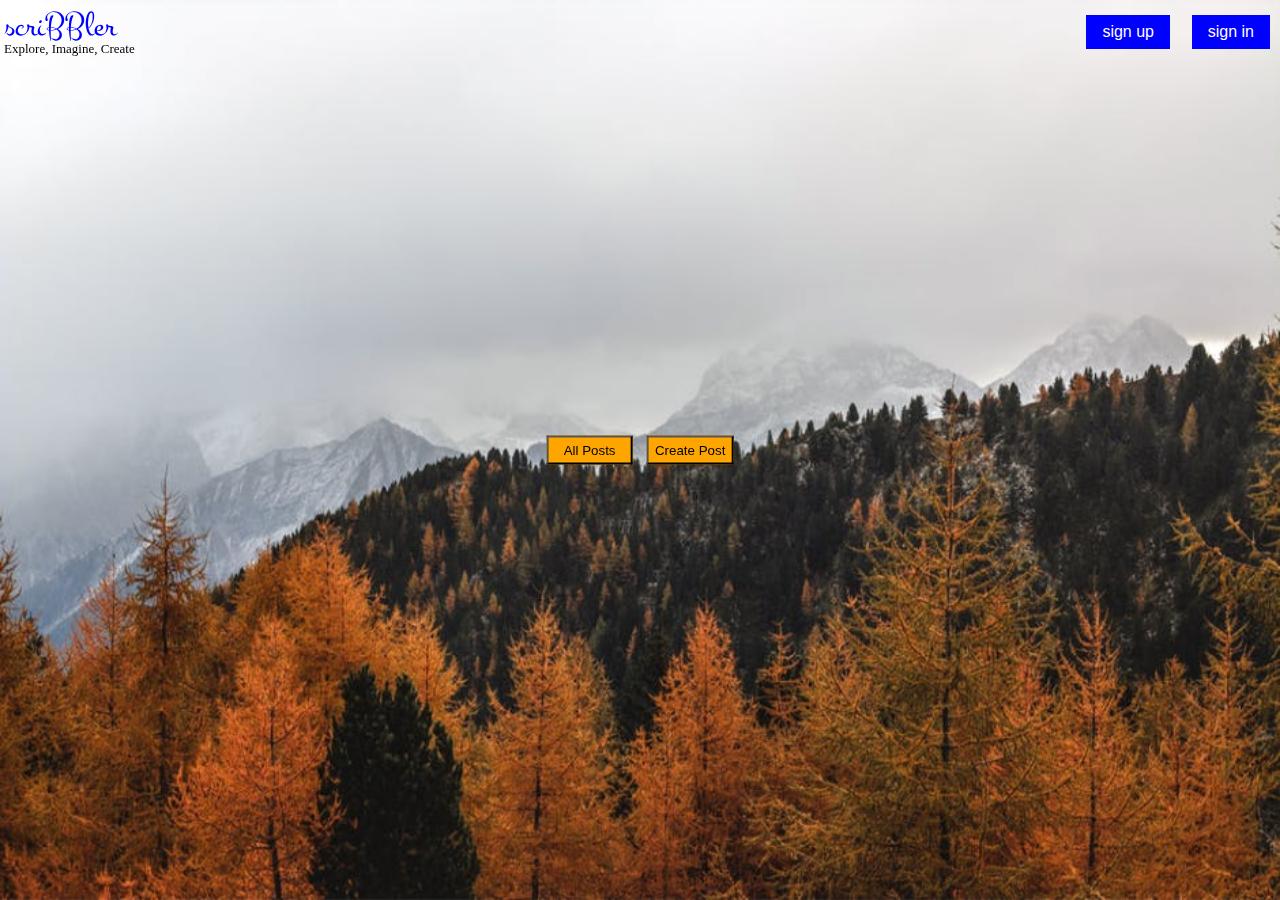
<file: Course+6+Project+Stub+-+Scribbler/index.html>
<!DOCTYPE html>
<html>

<head>
    <title> scriBBler home page</title>
    <link href="https://fonts.googleapis.com/css?family=Montez&display=swap" rel="stylesheet">
    
    <meta name="viewport" content="width=device-width, initial-scale=1">
    <link rel="stylesheet" href="index.css"/>
    <script src="index.js"></script>
    
   
</head>

<body >
    <img src="./images/background.jpg">

        <div class="header">
            <div class="logo">scriBBler</div>
            <div class="sub-logo">Explore, Imagine, Create </div>
            <buttom class="signin" onclick="signinmodal()">sign in</buttom>
            <buttom class="signup"  onclick="signupmodal()" >sign up</buttom>
        </div>
        <div class="overlay1"></div>

        <div class="container">
            
            <div class="signup-form">
               <div> 
                <span class="form-header">Get Started</span> 
                <span  class="close1" onclick="closesignupmodal()">&times;</span>
            </div>
            <hr></hr>
            
                <form action="" class="form1">
                    <div>
                        <label for="">Name</label>
                        <input placeholder="Enter your name" type="text" required>
                    </div>
                    <div>
                        <label for="">Username</label>
                        <input placeholder="Enter your username"  type="text" required>
                    </div>
                    <div>
                        <label for="">Password</label>
                        <input placeholder="Enter your password"  type="password" required>
                    </div>   
                    <div>
                        <label for="confirm-password">Confirm Password</label>
                        <input placeholder="re-enter your password"  type="password" required>
                    </div>
                     <button class="signup-sub">Sign Up</button>

                </form>
               
            
            </div>
            <div class="signin-form">
                <div>
                <span class="header1">Welcome Back!</span>
                <sapn class="close2" onclick="closesigninmodal()">&times;</sapn>
                </div>
                <hr></hr>
                <form action="" id="Signin-form">
                    <div>
                        <label for="Username">Username</label>
                        <input placeholder="Enter your username"  type="text" required>
                       
                    </div>
                    <div>
                        <label for="password">Password</label>
                        <input placeholder="Enter your password"  type="password" required>
                      
                    </div>
                    <button class="signin-sub">Sign In</button>
                    
                </form>
                <div class="extra">
                <span >Not a member?</span>
                <span class="anotherpage" onclick="switch1()" >Sign Up</span>
                 </div>
            </div>


            <div class="createpostspage">
                <form class="cform">
                   <div class="cfhead">
                        <span class="pen">Pen Your Post</span> 
                    
                         <span class="cfclose" onclick="closecreate()">&times;</span>
                        </div>
                        <hr></hr>
                    
                    <div class="Title">
                        <label for="">Title</label>
                        <textarea placeholder="Enter title of your post"  required></textarea>
                       
                    </div>
                       
                    
                    <div class="content">
                        <label for="">Content</label>
                        <textarea placeholder="Enter the contents of your post"  required></textarea> 
                     </div> 

                     <div class="create">
                        <button class="pcreate" >create</button>
                     </div>


                </form>
                
            </div>

            <div class="post">
                <button class="allposts" onclick="all_post()">All Posts</button>
                <button class="createposts" onclick="opencreatepage()">Create Post</button>
            
            </div>
         
        </div>
           
        
</body>


</html>
</file>
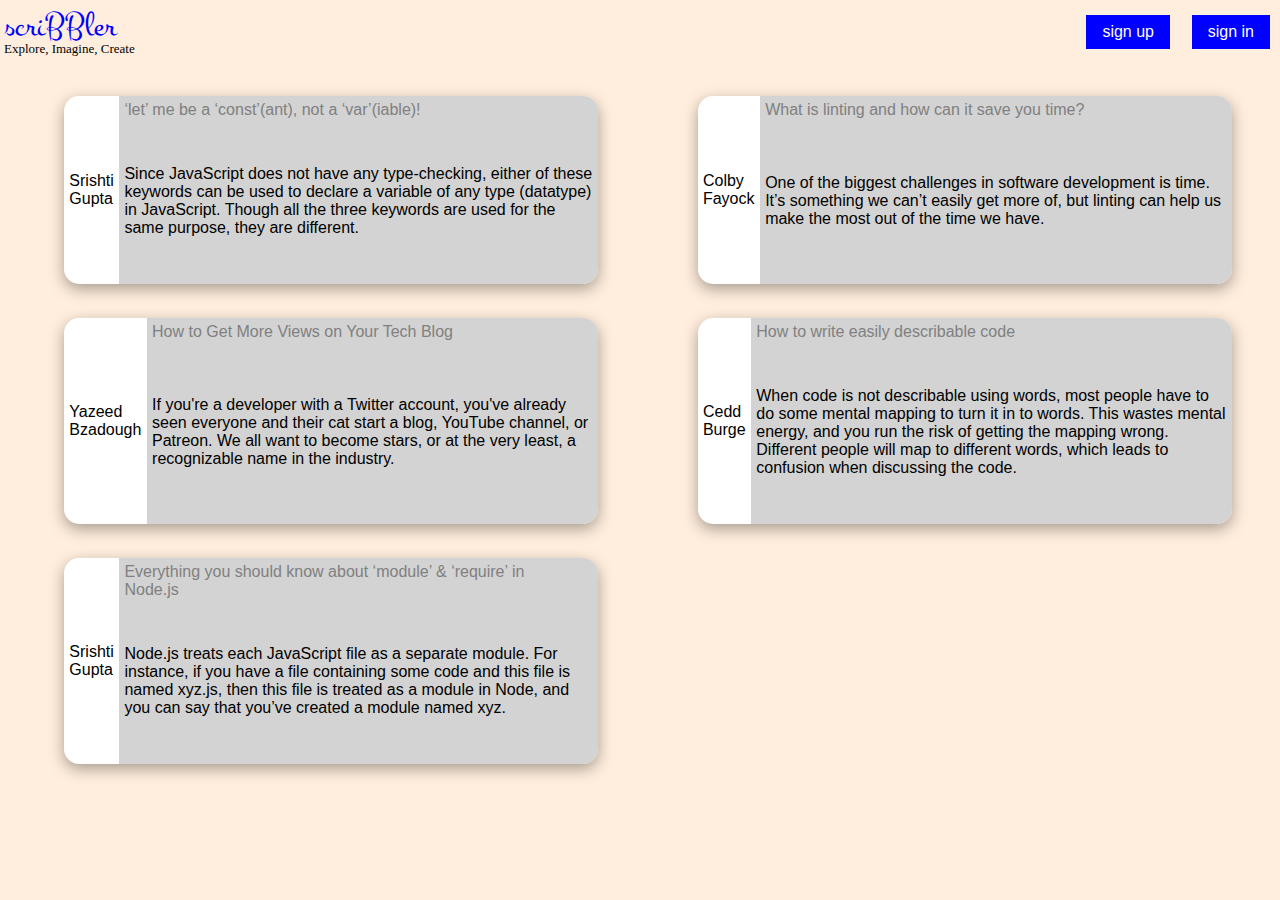
<file: Course+6+Project+Stub+-+Scribbler/html/postslist.html>
<!DOCTYPE html>
<html>

<head>
    <title>all posts of the scriBBler</title>
    <link href="https://fonts.googleapis.com/css?family=Montez&display=swap" rel="stylesheet">
    
    <meta name="viewport" content="width=device-width, initial-scale=1">
    <link rel="stylesheet" href="postList.css"/>
    <link rel="stylesheet" href="https://cdnjs.cloudflare.com/ajax/libs/font-awesome/6.4.2/css/all.min.css" integrity="sha512-z3gLpd7yknf1YoNbCzqRKc4qyor8gaKU1qmn+CShxbuBusANI9QpRohGBreCFkKxLhei6S9CQXFEbbKuqLg0DA==" crossorigin="anonymous" referrerpolicy="no-referrer" />
     
</head>

<body>


    <div class="header">
        <div class="logo">scriBBler</div>
        <div class="sub-logo">Explore, Imagine, Create </div>
        <buttom class="signin" onclick="signinmodal()">sign in</buttom>
        <buttom class="signup"  onclick="signupmodal()" >sign up</buttom>
    </div>
    


    <!-- ATTENTION: The HTML code for the list of posts has been given to you. You can feel free to add/delete/modify this code. You need to write the proper CSS and JavaScript code corresponding to this page so that the result looks like the screenshots given to you in the Project Statement. -->

    <!-- list of all posts starts here -->
    <div class="container">

        <!-- post 1 starts here -->
        <div class="post1 posts" >
            <div class="name">
                <p>Srishti Gupta</p>
            </div>

            <div class="box">
                <div class="discription">
                    <p>‘let’ me be a ‘const’(ant), not a ‘var’(iable)!</p>
                    <span id="one"  >
                        <i class= ' fa-solid fa-trash' onclick="showmodal(one)"></i>
                    </span>
                </div>
                <p class="para">Since JavaScript does not have any type-checking, either of these keywords can be used to declare a variable of any type (datatype) in JavaScript. Though all the three keywords are used for the same purpose, they are different.</p>
                
                <span class="fa">
                    <i class="fa-solid fa-ellipsis" onclick="thirdpage()"></i>
                </span> 
                
            </div>
        </div>
        <!-- post 1 ends here -->

        <!-- post 2 starts here -->
        <div class="post2 posts">
            <div class="name" >
                <p>Colby Fayock</p>
            </div>

            <div class="box">
                <div class="discription">
                    <p>What is linting and how can it save you time?</p>
                    <span id="two" >
                        <i class="fa-solid fa-trash" onclick="showmodal(two)"></i>
                    </span>
                </div>
                <p class="para">One of the biggest challenges in software development is time. It’s something we can’t easily get more of, but linting can help us make the most out of the time we have.</p>
                <span class="fa">
                    <i class="fa-solid fa-ellipsis" onclick="thirdpage()"></i>
                </span>
            </div>
        </div>
        <!-- post 2 ends here -->

        <!-- post 3 starts here -->
        <div class="post3 posts">
            <div class="name">
                <p>Yazeed Bzadough</p>
            </div>

            <div class="box">
                <div class="discription">
                    <p>How to Get More Views on Your Tech Blog</p>
                    <span id="three">
                        <i class="fa-solid fa-trash" onclick="showmodal(three)"></i>
                    </span>
                </div>
                <p class="para">If you're a developer with a Twitter account, you've already seen everyone and their cat start a blog, YouTube channel, or Patreon. We all want to become stars, or at the very least, a recognizable name in the industry.</p>
                <span class="fa">
                    <i class="fa-solid fa-ellipsis" onclick="thirdpage()"></i>
                </span>
            </div>
        </div>
        <!-- post 3 ends here -->

        <!-- post 4 starts here -->
        <div class="post4 posts">
            <div class="name">
                <p>Cedd Burge</p>
            </div>

            <div class="box">
                <div class="discription">
                    <p>How to write easily describable code</p>
                    <span id="four" >
                        <i class="fa-solid fa-trash" onclick="showmodal(four)"></i>
                    </span>
                </div>
                <p class="para">When code is not describable using words, most people have to do some mental mapping to turn it in to words. This wastes mental energy, and you run the risk of getting the mapping wrong. Different people will map to different words, which
                    leads to confusion when discussing the code.</p>
                <span class="fa">
                    <i class="fa-solid fa-ellipsis" onclick="thirdpage()"></i>
                </span>
            </div>
        </div>
        <!-- post 4 ends here -->

        <!-- post 5 starts here -->
        <div class="post5 posts">
            <div class="name">
                <p>Srishti Gupta</p>
            </div>

            <div class="box">
                <div class="discription">
                    <p>Everything you should know about ‘module’ & ‘require’ in Node.js</p>
                    <span  id="five">
                        <i class="fa-solid fa-trash" onclick="showmodal(five)"></i>
                    </span>
                </div>
                <p class="para">Node.js treats each JavaScript file as a separate module. For instance, if you have a file containing some code and this file is named xyz.js, then this file is treated as a module in Node, and you can say that you’ve created a module
                    named xyz.</p>
                <span class="fa" >
                    <i class="fa-solid fa-ellipsis" onclick="thirdpage()"></i>
                </span>
            </div>
        </div>
        <!-- post 5 ends here -->
    </div>
    <div class="overlay1"></div>
            <div class="modalContainer" id="modalContainer">
                
                    <p>Are you sure you want to delete this post?</p>
                    <div class="yesno">
                        <button class="yesButton" onclick="yes()">Yes</button>
                        <button class="noButton" onclick="closemodal()">No</button>
                    </div>
                
            </div>
          
        

    <!-- list of all posts ends here -->
    <script src="postList.js"></script>
</body>

</html>
</file>
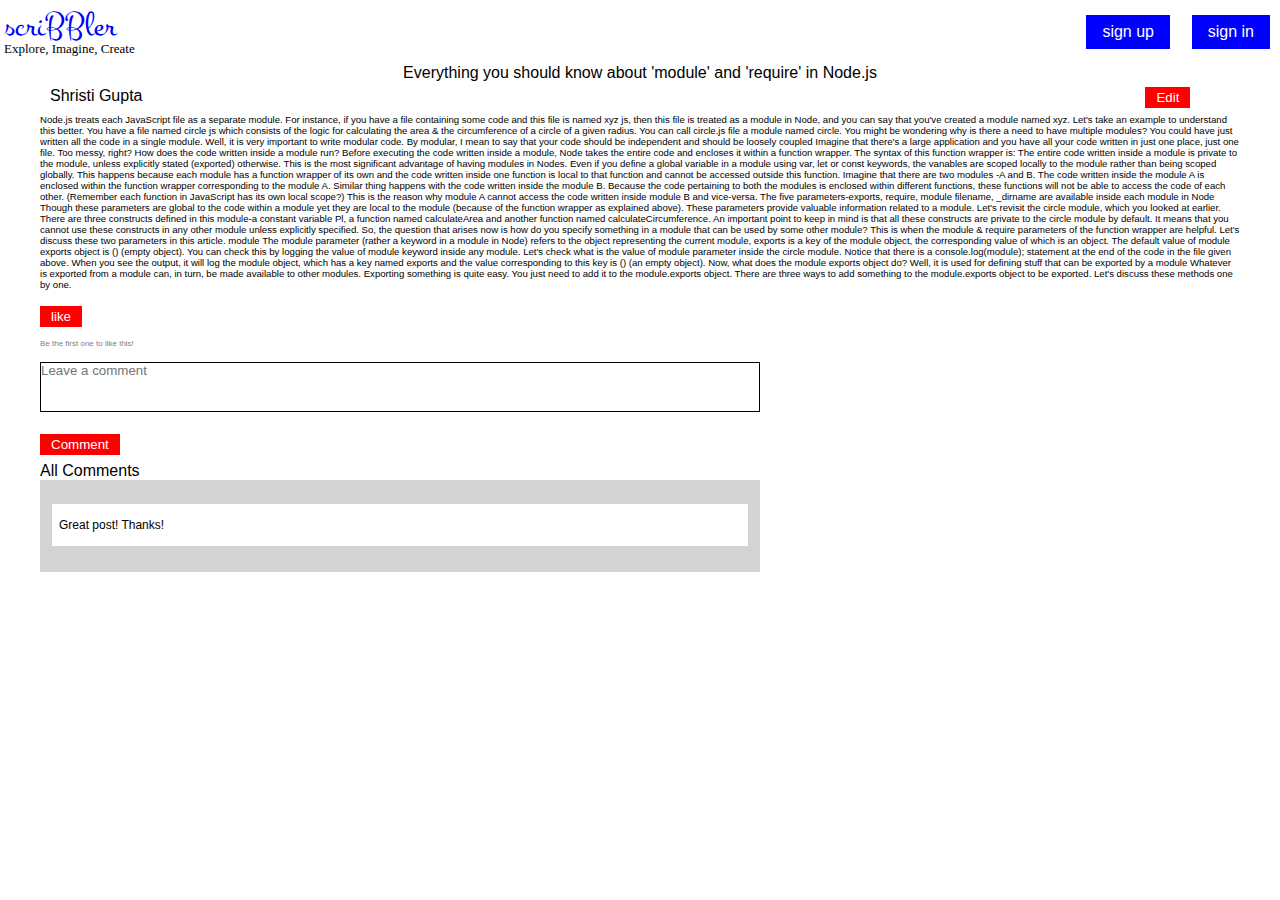
<file: Course+6+Project+Stub+-+Scribbler/Post/post.html>
<!DOCTYPE html>
<html>
    <head>
        <title>scriBBler post editer</title>

        <link href="https://fonts.googleapis.com/css?family=Montez&display=swap" rel="stylesheet">
        <link rel="stylesheet" href="https://cdnjs.cloudflare.com/ajax/libs/font-awesome/6.4.2/css/all.min.css" integrity="sha512-z3gLpd7yknf1YoNbCzqRKc4qyor8gaKU1qmn+CShxbuBusANI9QpRohGBreCFkKxLhei6S9CQXFEbbKuqLg0DA==" crossorigin="anonymous" referrerpolicy="no-referrer" />
        <meta name="viewport" content="width=device-width, initial-scale=1">
        <link rel="stylesheet" href="post.css"/>
        
    </head>
    <body>
        <div class="header">
            <div class="logo">scriBBler</div>
            <div class="sub-logo">Explore, Imagine, Create </div>
            <buttom class="signin" >sign in</buttom>
            <buttom class="signup"  >sign up</buttom>
        </div>


       <div class="container">
        <p class="discription"><span class="updated"></span> Everything you should know about 'module' and 'require' in Node.js </p>

        <div class="nameedit">
             <span > Shristi Gupta </span>
             <button class="edit" onclick="fun3()" > Edit <i class="fa-solid fa-pen-to-square"></i></button>
             
    
             <!-- <i id="edit" class="fa-regular fa-pen-to-square"></i> -->
        </div>
       
        <div class="para" contenteditable="false"><p class="updted"></p>
            Node.js treats each JavaScript file as a separate module. For instance, if you have a file containing some code and this file is named xyz js, then this file is treated as a module in Node, and you can say that you've created a module named xyz. Let's take an example to understand this better. You have a file named circle js which consists of the logic for calculating the area & the circumference of a circle of a given radius. You can call circle.js file a module named circle. You might be wondering why is there a need to have multiple modules? You could have just written all the code in a single module. Well, it is very important to write modular code. By modular, I mean to say that your code should be independent and should be loosely coupled Imagine that there's a large application and you have all your code written in just one place, just one file. Too messy, right? How does the code written inside a module run? Before executing the code written inside a module, Node takes the entire code and encloses it within a function wrapper. The syntax of this function wrapper is: The entire code written inside a module is private to the module, unless explicitly stated (exported) otherwise. This is the most significant advantage of having modules in Nodes. Even if you define a global variable in a module using var, let or const keywords, the vanables are scoped locally to the module rather than being scoped globally. This happens because each module has a function wrapper of its own and the code written inside one function is local to that function and cannot be accessed outside this function. Imagine that there are two modules -A and B. The code written inside the module A is enclosed within the function wrapper corresponding to the module A. Similar thing happens with the code written inside the module B. Because the code pertaining to both the modules is enclosed within different functions, these functions will not be able to access the code of each other. (Remember each function in JavaScript has its own local scope?) This is the reason why module A cannot access the code written inside module B and vice-versa. The five parameters-exports, require, module filename, _dirname are available inside each module in Node Though these parameters are global to the code within a module yet they are local to the module (because of the function wrapper as explained above). These parameters provide valuable information related to a module. Let's revisit the circle module, which you looked at earlier. There are three constructs defined in this module-a constant variable Pl, a function named calculateArea and another function named calculateCircumference. An important point to keep in mind is that all these constructs are private to the circle module by default. It means that you cannot use these constructs in any other module unless explicitly specified. So, the question that arises now is how do you specify something in a module that can be used by some other module? This is when the module & require parameters of the function wrapper are helpful. Let's discuss these two parameters in this article. module The module parameter (rather a keyword in a module in Node) refers to the object representing the current module, exports is a key of the module object, the corresponding value of which is an object. The default value of module exports object is () (empty object). You can check this by logging the value of module keyword inside any module. Let's check what is the value of module parameter inside the circle module. Notice that there is a console.log(module); statement at the end of the code in the file given above. When you see the output, it will log the module object, which has a key named exports and the value corresponding to this key is () (an empty object). Now, what does the module exports object do? Well, it is used for defining stuff that can be exported by a module Whatever is exported from a module can, in turn, be made available to other modules. Exporting something is quite easy. You just need to add it to the module.exports object. There are three ways to add something to the module.exports object to be exported. Let's discuss these methods one by one.
        </div>

        <button class="like" onclick="fun2()"><i class="fa-solid fa-thumbs-up" ></i> like </button>
        <div class="lik" >
            Be the first one to like this!
        </div>

       
            <div class="cmt">
            <textarea id="txtarea" type="comment" placeholder="Leave a comment"></textarea>
             <div> 
                <button class="comment" onclick="fun1(txtarea)">Comment</button> 
            </div>
              
            </div>

        <div class="all-comments">
            <p>All Comments</p>
            <div class="allcmt">
                <p class="cmtsec">Great post! Thanks!</p>
            </div>
        </div>



       </div>
       <script src="post.js"></script>
    </body>
</html>
</file>
<file: Course+6+Project+Stub+-+Scribbler/index.css>
*{
    margin: 0px;
    padding: 0px;
    font-family: Arial, Helvetica, sans-serif;
    box-sizing: border-box;

}

body{

    width: 100%;
    height: 100%;
    
}
img{
    position: fixed;
    width: 100%;
    height: 100%;
    
}

.header{
    position: absolute;
    width: 100%;
    height: 10%;
    
}

.logo{
    position: absolute;
    font-family: 'Montez', cursive;
    top: 4px;
    left: 4px;
    font-size: 35px;
    color: blue;
    
}
    
.sub-logo{
    position: absolute;
    font-family: 'Ubuntu Mono';
    top: 41px;
    left: 4px;
    font-size: small;
    color: black;
}
.signin{
    background-color: blue;
    position: absolute;
    cursor: pointer;
    right: 10px;
    color: white;
    padding: 8px 16px;
    margin: auto;
    top: 15px;
}
.form-header{
    position: absolute;
    left:10px;
    top:10px

}
    

.signup{
    background-color: blue;
    position: absolute;
    cursor: pointer;
    right: 110px;
    color: white;
    padding: 8px 16px;
    margin: auto;
    top: 15px;
    
}
.form1{
    position: absolute;
    width: 100%;
    height: 85%;
    top: 10px;
    bottom: 10px;
    margin-top: 10%;
    padding: 10px 10px;
    margin-bottom: 10%;
}
.form1 input{
    width: 100%;
    
    margin-bottom: 10px;
    margin-top: 10px;
    padding:8px;
}

.overlay1{
    width: 100%;
    height: 100%;
    position: fixed;
    background: rgba(0,0,0,0.5);
    top: 0%;
    z-index: -1;
    opacity: 0;
    transition: 1s;
}
.showoverlay1{
    opacity: 1;
    z-index: 1;
}

    
.close1{
    position:absolute;
    right: 0px;
    top: 0px;
    width: 40px;
    height: 40px;
    font-size: 40px;
    text-align: center;
    line-height: 40px;
    cursor: pointer;
    border: 0px;
    background-color: white;


}

.container{
   
    width:100%;
    height: 100%;


}
.signup-form{
    position: absolute;
    transform: translate(-50%,-50%);
    top:-50%;
    left:50%;
    width: 300px;
    height: 425px;
    background-color: white;
    transition: 2s;
    z-index: 9;
    margin-bottom: 5px;
}
.showsignup-form{
    top: 50%;

}
.signup-sub{
padding: 8px;
color: white;
background-color: green;
position: absolute;
bottom: 4px;
right:10px;
left: 10px;
cursor:  pointer;
}

.signin-form{

position: absolute;
transform: translate(-50%,-50%);
top:-50%;
left:50%;
width: 300px;
height: 300px;
background-color: white;
transition: 2s;
z-index: 9;
}
.showsignin-form{
    top:50%;
}
.header1{
    position: absolute;
    left: 30px;
    top: 10px;
    font-size: larger ;

}
.close2{
    position: absolute;
    right: 0px;
    top: 0px;
    width: 40px;
    height: 40px;
    font-size: 40px;
    text-align: center;
    line-height: 40px;
    cursor: pointer;
    border: 0px;
    background-color: white;

}
#Signin-form{
    position: absolute;
    width: 100%;
    top: 10px;
    bottom: 10px;
    margin-top: 10%;
    padding: 15px 10px;
    margin-bottom: 10%;
}
#Signin-form input{
    width: 100%;
    
    margin-bottom: 20px;
    margin-top: 5px;
    padding:8px;
}
.signin-sub{
    padding: 10px;
    color: white;
    background-color: green;
    position: absolute;
    bottom: 3px;
    right: 10px;
    left: 10px;
    cursor: pointer;
}
.extra{
    position: absolute;
    bottom: 10px;
    text-align: center;
    right: 65px;
}

.anotherpage{
    color:blue;
    cursor: pointer;
}

.post{
    position: absolute;
    transform: translate(-50%,-50%);
    top: 50%;
    left: 50%;
}
.allposts{
    padding: 5px 15px;
    background-color: orange;
    margin: 5px;
    cursor: pointer;
    text-align: center;

}
.createposts{
    padding: 5px 6px;
    background-color: orange;
    margin: 5px;
    cursor: pointer;
    text-align: center;
}

.createpostspage{
    position: absolute;
    transform: translate(-50%,-50%);
    top: -50%;
    left: 50%;
    width: 90%;
    height: 90%;
    background-color: white;
    z-index: 9;
    padding: 1%;

}
.showcreatepostspage{
    top: 50%;
}
.cform{
  
    width: 100%;
    height: 100%;
    

    display: flex;
    flex-direction: column;
  
}
.cfhead{
    width: 100%;
    height: 5%;
    color: gray;
}

.cfclose{
    display: flex;
cursor: pointer;
font-size: xx-large;
justify-content: right;

  
} 
.pen{
    position: absolute;
    top: 3.5%;
    
}
.Title{
 width: 100%;
 height: 10%;
}
.Title label{
    
    display: flex;
    width: 100%;
    padding: 8px 0px;
}
.Title textarea{
    resize: none;
    height: 50%;
    width: 100%;
    background-color: lightgray;
    

}
.content{
    width: 100%;
    height: 100%;
}
.content label{
    display: flex;
    padding: 8px 0px;

}

.content textarea{
    
    resize: none;
    width: 100%;
    height:85%;
    background-color: lightgray;
}
.create{
    position:absolute;
    bottom: 1%;
    left: 44%;
    transform: translate(-50%,-50%);
    
}
.pcreate{
    padding: 8px 20px;
    background-color: green;
    color: white;
    position: absolute;
    bottom: 7%;
    left: 50%;
    
    
    
}
</file>
<file: Course+6+Project+Stub+-+Scribbler/html/postList.css>
*{
    margin: 0px;
    padding: 0px;
    font-family: Arial, Helvetica, sans-serif;
    box-sizing: border-box;
    border: none;
}

body{
    width: 100%;
    height: 100%;
    background-color: #ffeedd;
}
.header{
    position: absolute;
    width: 100%;
    height: 10%;
    
}

.logo{
    position: absolute;
    font-family: 'Montez', cursive;
    top: 4px;
    left: 4px;
    font-size: 35px;
    color: blue;
    
}
    
.sub-logo{
    position: absolute;
    font-family: 'Ubuntu Mono';
    top: 41px;
    left: 4px;
    font-size: small;
    color: black;
}
.signin{
    background-color: blue;
    position: absolute;
    cursor: pointer;
    right: 10px;
    color: white;
    padding: 8px 16px;
    margin: auto;
    top: 15px;
}
.form-header{
    position: absolute;
    left:10px;
    top:10px

}
    

.signup{
    background-color: blue;
    position: absolute;
    cursor: pointer;
    right: 110px;
    color: white;
    padding: 8px 16px;
    margin: auto;
    top: 15px;
    
}
.container{
    position: absolute;
    top: 70px;
    display: grid;
    grid-template-columns: auto auto;
    column-gap: 10%;
    padding:2% 5%;
    row-gap: 5%;
    height: 80%;
    
}
.posts {
   
    background-color: white;
    margin-bottom: 0%;
    height: 100%;
    width: 103%;
    overflow: hidden;
    display: flex;
    flex-direction: row;
    
    border-radius: 15px;
    box-shadow: rgba(0, 0, 0, 0.35) 0px 5px 15px;



}
.name{
    align-self: center;
    padding: 1%;
}
.box{
    background-color: lightgray;
    display: flex;
    flex-direction: column;
    justify-content: space-between;
    padding: 1%;

}
.box span{
    align-self: flex-end;
    padding: 0px 8px;
    
   
}
.discription{
    display: flex;
    justify-content: space-between;
    align-self: center;
    font-size: medium;
    width: 100%;
    color: gray;
}
.para{
    overflow: hidden;
    padding-top: 1% ;
}
.modalContainer{
    position: absolute;
    transform: translate(-50%,-50%);
    top:-50%;
    left:50%;
    width: 30%;
    height: 20%;
    background-color: white;
    transition: 2s;
     z-index: 9; 
    display: flex ;
    flex-direction: column;
    justify-content: space-between;
    text-align: center;
    padding: 2%;
}
.showmodalcontainer{
    top: 50%;
}
.yesno{
    display: flex;
    justify-content: space-between;
}
.yesButton{
    padding: 2% 6%;
    background-color: green;
    color: white;
}
.noButton{
    padding: 2% 6%;
    background-color: red;
    color: white;
}
.overlay1{
    
    width: 100%;
    height: 100%;
    position: absolute;
    background: rgba(0,0,0,0.5);
    top: 0%;
    z-index: -1;
    opacity: 0;
    transition: 1s;
}
.showoverlay1{
    opacity: 1;
    z-index: 2;
}
.one{
    cursor: pointer;
}
.two{
    cursor: pointer;
}
.three{
    cursor: pointer;
}
.four{
    cursor: pointer;
}
.five{
    cursor: pointer;
}
.fa{
cursor: pointer;
}
</file>
<file: Course+6+Project+Stub+-+Scribbler/Post/post.css>
*{
    margin: 0px;
    padding: 0px;
    font-family: Arial, Helvetica, sans-serif;
    box-sizing: border-box;
    border: none;
}
.header{
    position: absolute;
    width: 100%;
    height: 10%;
    
}

.logo{
    position: absolute;
    font-family: 'Montez', cursive;
    top: 4px;
    left: 4px;
    font-size: 35px;
    color: blue;
    
}
    
.sub-logo{
    position: absolute;
    font-family: 'Ubuntu Mono';
    top: 41px;
    left: 4px;
    font-size: small;
    color: black;
}
.signin{
    background-color: blue;
    position: absolute;
    cursor: pointer;
    right: 10px;
    color: white;
    padding: 8px 16px;
    margin: auto;
    top: 15px;
}
.signup{
    background-color: blue;
    position: absolute;
    cursor: pointer;
    right: 110px;
    color: white;
    padding: 8px 16px;
    margin: auto;
    top: 15px;
    
}
.container{
    position: absolute;
    width: 100%;
    
    background-color: white;
    margin-top: 60px;
    padding: 4px 40px;
}
.discription{
    width: 100%;
    display: flex;
    justify-content:center;

}
.nameedit{
    width: 100%;
    padding: 5PX 10PX;
}
.edit{
    padding: 3px 11px;
    position:absolute;
    background-color: red;
    color: white;
    right: 7%;
    cursor: pointer;
    text-align: center;
   
}
.para{
width: 100%;
padding: 4px 0px;

font-size: 60%;

}
.like{
    padding: 3px 11px;
    background-color: red;
    color: white;
    margin: 1% 0%;
}
.lik{
    color: gray;
    font-size: 8px;
}
.cmt{
display: flex;
flex-direction: column;
width: 60%;
}
textarea{
    height: 50px;
    border: 1px solid black;
    margin: 2% 0%;
    resize: none;

}
.comment{
    padding: 3px 11px;
    background-color: red;
    color: white;
    margin: 1% 0%;
}
.allcmt{
    background-color: lightgrey;
    width: 60%;
    padding: 2% 1% 1% 1%;
    
}
.cmtsec{
 background-color: white;
 padding: 2% 1%;
 font-size: 12px;
 margin-bottom: 2%;
}
</file>
